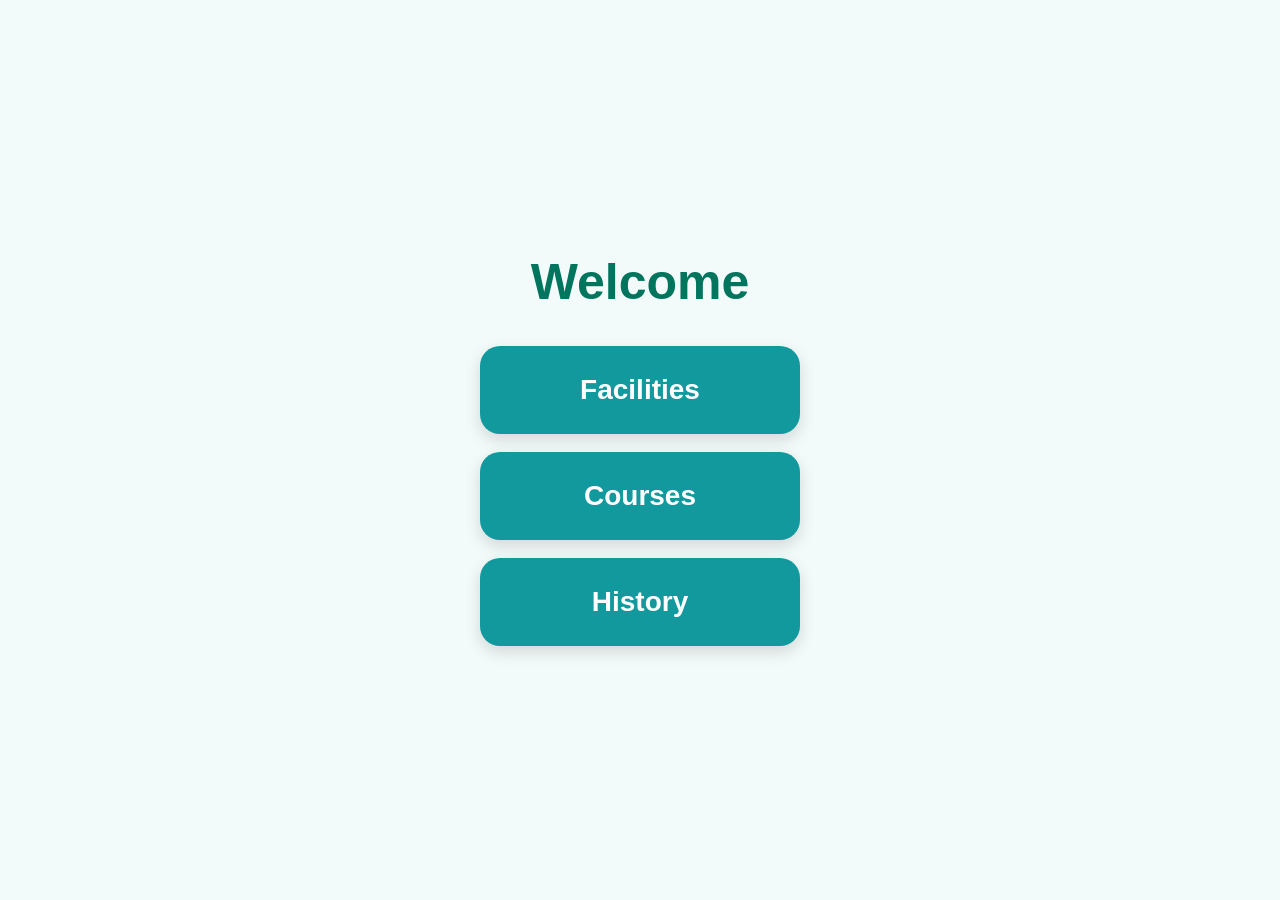
<file: html_pepper/html/index.html>
<!DOCTYPE html>
<html lang="en">
<head>
    <meta charset="UTF-8">
    <title>Pepper Main Menu</title>
    <link rel="stylesheet" type="text/css" href="./css/style.css">
<style id="pepper-css-fallback">
/* Pepper tablet safe CSS - no CSS variables, no modern-only features */
* {
    box-sizing: border-box;
}

html, body {
    margin: 0;
    padding: 0;
    width: 100%;
    min-height: 100%;
    font-family: Arial, Helvetica, sans-serif;
    background-color: #f3fbfa;
    color: #103c3a;
}

body {
    overflow-x: hidden;
}

.container {
    display: flex;
    flex-direction: column;
    align-items: center;
    justify-content: center;
    min-height: 100vh;
    gap: 18px;
    padding: 30px 20px;
    text-align: center;
    background-color: #f3fbfa;
}

.content-page {
    justify-content: flex-start;
}

h1 {
    font-size: 50px;
    line-height: 1.1;
    margin: 0 0 18px 0;
    color: #00755e;
}

h2 {
    font-size: 30px;
    margin: 0 0 8px 0;
    color: #11999e;
}

p {
    font-size: 22px;
    line-height: 1.35;
    margin: 0;
    color: #526866;
}

button,
.menu-button,
.back-btn {
    display: block;
    width: 320px;
    min-height: 88px;
    padding: 18px 24px;
    font-size: 28px;
    border: 0;
    border-radius: 20px;
    background-color: #11999e;
    color: #ffffff;
    font-weight: bold;
    cursor: pointer;
    box-shadow: 0 6px 16px rgba(0, 0, 0, 0.14);
}

button:hover,
button:focus,
.menu-button:hover,
.menu-button:focus {
    background-color: #0f7f83;
    outline: 4px solid #bcebed;
}

button:active,
.menu-button:active {
    transform: scale(0.97);
}

.back-btn {
    margin-top: 12px;
    background-color: #00755e;
}

.back-btn:hover,
.back-btn:focus {
    background-color: #005f4c;
}

.list-container {
    width: 100%;
    max-width: 900px;
    display: flex;
    flex-direction: column;
    align-items: center;
    gap: 16px;
}

.card {
    width: 100%;
    max-width: 850px;
    background-color: #ffffff;
    padding: 22px;
    border-radius: 18px;
    border: 2px solid #d3d6d5;
    box-shadow: 0 5px 14px rgba(0, 0, 0, 0.14);
    color: #103c3a;
}

.status-text {
    font-size: 24px;
    color: #526866;
}

</style>
</head>
<body>

<div class="container">
    <h1>Welcome</h1>

    <button class="menu-button" onclick="goToPage('facilities.html')">Facilities</button>
    <button class="menu-button" onclick="goToPage('courses.html')">Courses</button>
    <button class="menu-button" onclick="goToPage('history.html')">History</button>
</div>

<script src="js/app.js"></script>
</body>
</html>
</file>
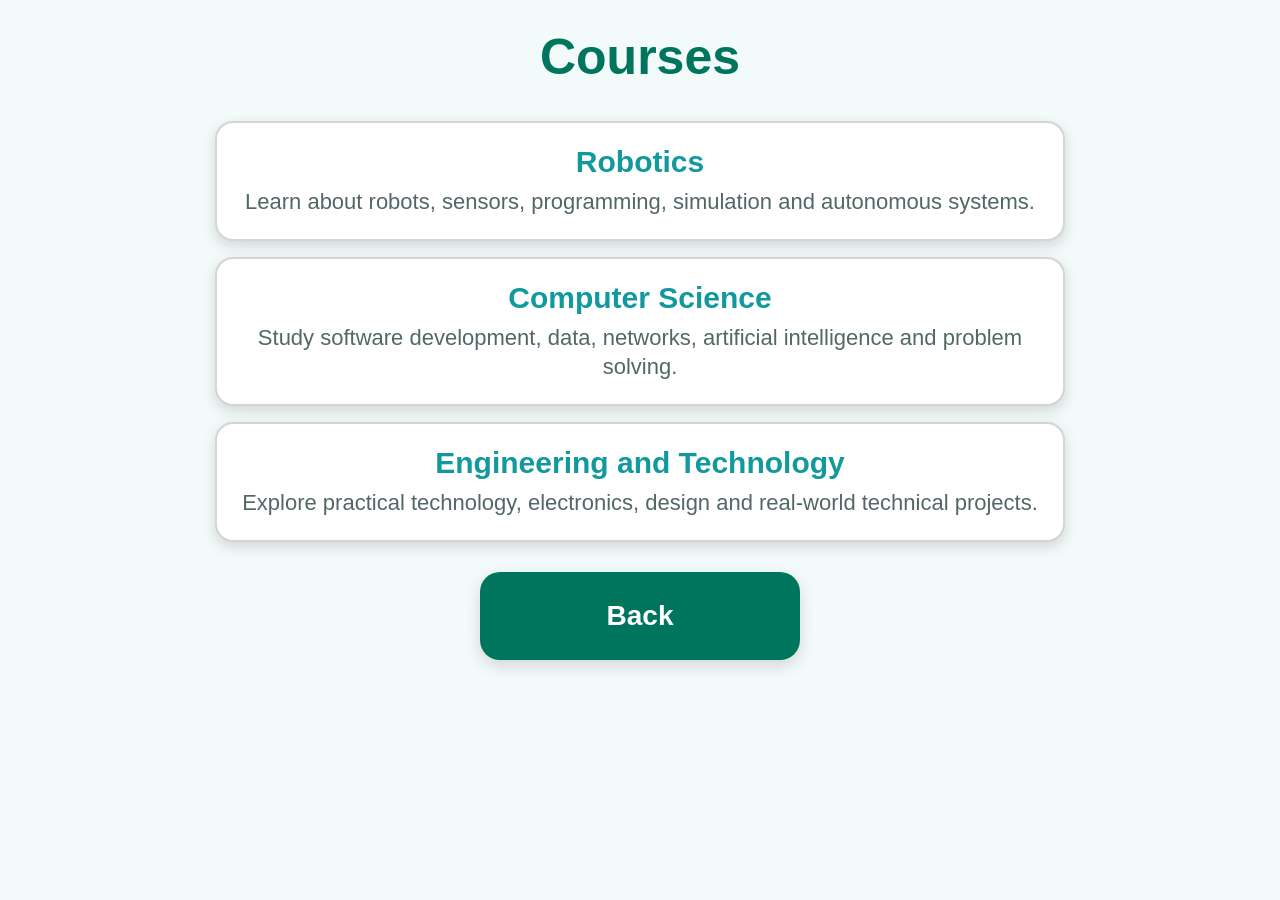
<file: html_pepper/html/courses.html>
<!DOCTYPE html>
<html lang="en">
<head>
    <meta charset="UTF-8">
    <title>Courses</title>
    <link rel="stylesheet" type="text/css" href="./css/style.css">
<style id="pepper-css-fallback">
/* Pepper tablet safe CSS - no CSS variables, no modern-only features */
* {
    box-sizing: border-box;
}

html, body {
    margin: 0;
    padding: 0;
    width: 100%;
    min-height: 100%;
    font-family: Arial, Helvetica, sans-serif;
    background-color: #f3fbfa;
    color: #103c3a;
}

body {
    overflow-x: hidden;
}

.container {
    display: flex;
    flex-direction: column;
    align-items: center;
    justify-content: center;
    min-height: 100vh;
    gap: 18px;
    padding: 30px 20px;
    text-align: center;
    background-color: #f3fbfa;
}

.content-page {
    justify-content: flex-start;
}

h1 {
    font-size: 50px;
    line-height: 1.1;
    margin: 0 0 18px 0;
    color: #00755e;
}

h2 {
    font-size: 30px;
    margin: 0 0 8px 0;
    color: #11999e;
}

p {
    font-size: 22px;
    line-height: 1.35;
    margin: 0;
    color: #526866;
}

button,
.menu-button,
.back-btn {
    display: block;
    width: 320px;
    min-height: 88px;
    padding: 18px 24px;
    font-size: 28px;
    border: 0;
    border-radius: 20px;
    background-color: #11999e;
    color: #ffffff;
    font-weight: bold;
    cursor: pointer;
    box-shadow: 0 6px 16px rgba(0, 0, 0, 0.14);
}

button:hover,
button:focus,
.menu-button:hover,
.menu-button:focus {
    background-color: #0f7f83;
    outline: 4px solid #bcebed;
}

button:active,
.menu-button:active {
    transform: scale(0.97);
}

.back-btn {
    margin-top: 12px;
    background-color: #00755e;
}

.back-btn:hover,
.back-btn:focus {
    background-color: #005f4c;
}

.list-container {
    width: 100%;
    max-width: 900px;
    display: flex;
    flex-direction: column;
    align-items: center;
    gap: 16px;
}

.card {
    width: 100%;
    max-width: 850px;
    background-color: #ffffff;
    padding: 22px;
    border-radius: 18px;
    border: 2px solid #d3d6d5;
    box-shadow: 0 5px 14px rgba(0, 0, 0, 0.14);
    color: #103c3a;
}

.status-text {
    font-size: 24px;
    color: #526866;
}

</style>
</head>
<body onload="loadCourses()">

<div class="container content-page">
    <h1>Courses</h1>

    <div id="courses-container" class="list-container">
        <p class="status-text">Loading...</p>
    </div>

    <button class="back-btn" onclick="goToPage('index.html')">Back</button>
</div>

<script src="js/app.js"></script>
</body>
</html>
</file>
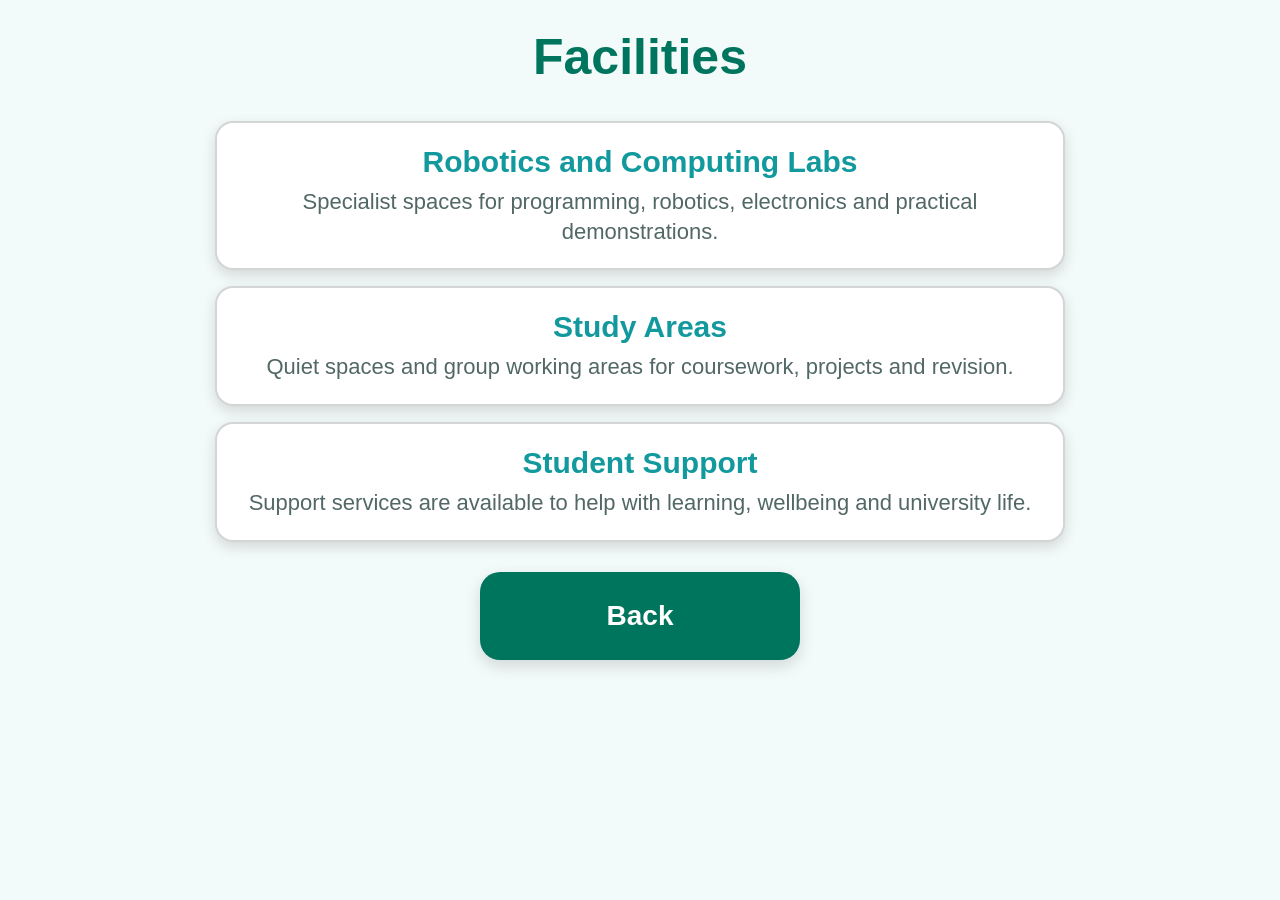
<file: html_pepper/html/facilities.html>
<!DOCTYPE html>
<html lang="en">
<head>
    <meta charset="UTF-8">
    <title>Facilities</title>
    <link rel="stylesheet" type="text/css" href="./css/style.css">
<style id="pepper-css-fallback">
/* Pepper tablet safe CSS - no CSS variables, no modern-only features */
* {
    box-sizing: border-box;
}

html, body {
    margin: 0;
    padding: 0;
    width: 100%;
    min-height: 100%;
    font-family: Arial, Helvetica, sans-serif;
    background-color: #f3fbfa;
    color: #103c3a;
}

body {
    overflow-x: hidden;
}

.container {
    display: flex;
    flex-direction: column;
    align-items: center;
    justify-content: center;
    min-height: 100vh;
    gap: 18px;
    padding: 30px 20px;
    text-align: center;
    background-color: #f3fbfa;
}

.content-page {
    justify-content: flex-start;
}

h1 {
    font-size: 50px;
    line-height: 1.1;
    margin: 0 0 18px 0;
    color: #00755e;
}

h2 {
    font-size: 30px;
    margin: 0 0 8px 0;
    color: #11999e;
}

p {
    font-size: 22px;
    line-height: 1.35;
    margin: 0;
    color: #526866;
}

button,
.menu-button,
.back-btn {
    display: block;
    width: 320px;
    min-height: 88px;
    padding: 18px 24px;
    font-size: 28px;
    border: 0;
    border-radius: 20px;
    background-color: #11999e;
    color: #ffffff;
    font-weight: bold;
    cursor: pointer;
    box-shadow: 0 6px 16px rgba(0, 0, 0, 0.14);
}

button:hover,
button:focus,
.menu-button:hover,
.menu-button:focus {
    background-color: #0f7f83;
    outline: 4px solid #bcebed;
}

button:active,
.menu-button:active {
    transform: scale(0.97);
}

.back-btn {
    margin-top: 12px;
    background-color: #00755e;
}

.back-btn:hover,
.back-btn:focus {
    background-color: #005f4c;
}

.list-container {
    width: 100%;
    max-width: 900px;
    display: flex;
    flex-direction: column;
    align-items: center;
    gap: 16px;
}

.card {
    width: 100%;
    max-width: 850px;
    background-color: #ffffff;
    padding: 22px;
    border-radius: 18px;
    border: 2px solid #d3d6d5;
    box-shadow: 0 5px 14px rgba(0, 0, 0, 0.14);
    color: #103c3a;
}

.status-text {
    font-size: 24px;
    color: #526866;
}

</style>
</head>
<body onload="loadFacilities()">

<div class="container content-page">
    <h1>Facilities</h1>

    <div id="facilities-container" class="list-container">
        <p class="status-text">Loading...</p>
    </div>

    <button class="back-btn" onclick="goToPage('index.html')">Back</button>
</div>

<script src="js/app.js"></script>
</body>
</html>
</file>
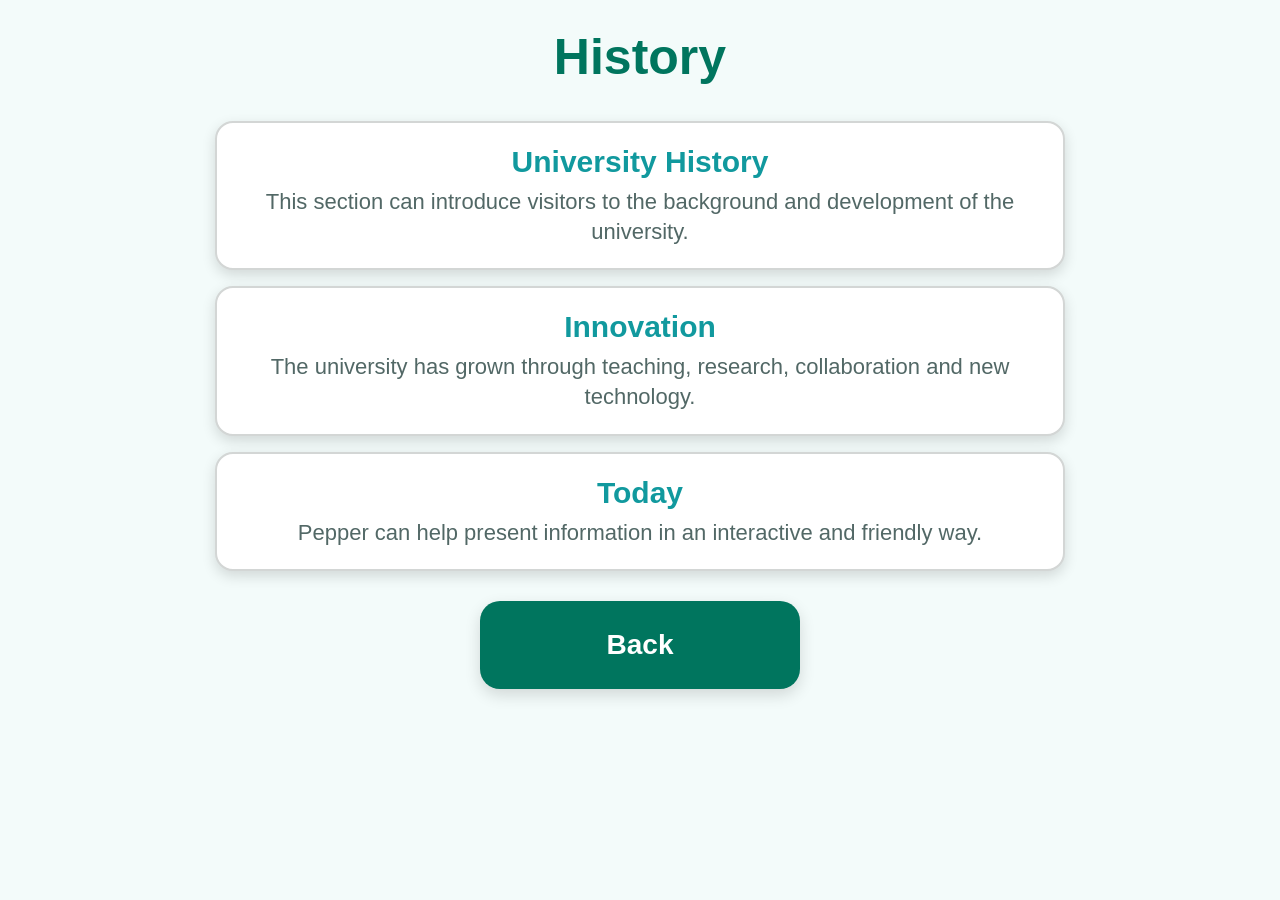
<file: html_pepper/html/history.html>
<!DOCTYPE html>
<html lang="en">
<head>
    <meta charset="UTF-8">
    <title>History</title>
    <link rel="stylesheet" type="text/css" href="./css/style.css">
<style id="pepper-css-fallback">
/* Pepper tablet safe CSS - no CSS variables, no modern-only features */
* {
    box-sizing: border-box;
}

html, body {
    margin: 0;
    padding: 0;
    width: 100%;
    min-height: 100%;
    font-family: Arial, Helvetica, sans-serif;
    background-color: #f3fbfa;
    color: #103c3a;
}

body {
    overflow-x: hidden;
}

.container {
    display: flex;
    flex-direction: column;
    align-items: center;
    justify-content: center;
    min-height: 100vh;
    gap: 18px;
    padding: 30px 20px;
    text-align: center;
    background-color: #f3fbfa;
}

.content-page {
    justify-content: flex-start;
}

h1 {
    font-size: 50px;
    line-height: 1.1;
    margin: 0 0 18px 0;
    color: #00755e;
}

h2 {
    font-size: 30px;
    margin: 0 0 8px 0;
    color: #11999e;
}

p {
    font-size: 22px;
    line-height: 1.35;
    margin: 0;
    color: #526866;
}

button,
.menu-button,
.back-btn {
    display: block;
    width: 320px;
    min-height: 88px;
    padding: 18px 24px;
    font-size: 28px;
    border: 0;
    border-radius: 20px;
    background-color: #11999e;
    color: #ffffff;
    font-weight: bold;
    cursor: pointer;
    box-shadow: 0 6px 16px rgba(0, 0, 0, 0.14);
}

button:hover,
button:focus,
.menu-button:hover,
.menu-button:focus {
    background-color: #0f7f83;
    outline: 4px solid #bcebed;
}

button:active,
.menu-button:active {
    transform: scale(0.97);
}

.back-btn {
    margin-top: 12px;
    background-color: #00755e;
}

.back-btn:hover,
.back-btn:focus {
    background-color: #005f4c;
}

.list-container {
    width: 100%;
    max-width: 900px;
    display: flex;
    flex-direction: column;
    align-items: center;
    gap: 16px;
}

.card {
    width: 100%;
    max-width: 850px;
    background-color: #ffffff;
    padding: 22px;
    border-radius: 18px;
    border: 2px solid #d3d6d5;
    box-shadow: 0 5px 14px rgba(0, 0, 0, 0.14);
    color: #103c3a;
}

.status-text {
    font-size: 24px;
    color: #526866;
}

</style>
</head>
<body onload="loadHistory()">

<div class="container content-page">
    <h1>History</h1>

    <div id="history-container" class="list-container">
        <p class="status-text">Loading...</p>
    </div>

    <button class="back-btn" onclick="goToPage('index.html')">Back</button>
</div>

<script src="js/app.js"></script>
</body>
</html>
</file>
<file: html_pepper/html/css/style.css>
/* Pepper tablet safe CSS - no CSS variables, no modern-only features */
* {
    box-sizing: border-box;
}

html, body {
    margin: 0;
    padding: 0;
    width: 100%;
    min-height: 100%;
    font-family: Arial, Helvetica, sans-serif;
    background-color: #f3fbfa;
    color: #103c3a;
}

body {
    overflow-x: hidden;
}

.container {
    display: flex;
    flex-direction: column;
    align-items: center;
    justify-content: center;
    min-height: 100vh;
    gap: 18px;
    padding: 30px 20px;
    text-align: center;
    background-color: #f3fbfa;
}

.content-page {
    justify-content: flex-start;
}

h1 {
    font-size: 50px;
    line-height: 1.1;
    margin: 0 0 18px 0;
    color: #00755e;
}

h2 {
    font-size: 30px;
    margin: 0 0 8px 0;
    color: #11999e;
}

p {
    font-size: 22px;
    line-height: 1.35;
    margin: 0;
    color: #526866;
}

button,
.menu-button,
.back-btn {
    display: block;
    width: 320px;
    min-height: 88px;
    padding: 18px 24px;
    font-size: 28px;
    border: 0;
    border-radius: 20px;
    background-color: #11999e;
    color: #ffffff;
    font-weight: bold;
    cursor: pointer;
    box-shadow: 0 6px 16px rgba(0, 0, 0, 0.14);
}

button:hover,
button:focus,
.menu-button:hover,
.menu-button:focus {
    background-color: #0f7f83;
    outline: 4px solid #bcebed;
}

button:active,
.menu-button:active {
    transform: scale(0.97);
}

.back-btn {
    margin-top: 12px;
    background-color: #00755e;
}

.back-btn:hover,
.back-btn:focus {
    background-color: #005f4c;
}

.list-container {
    width: 100%;
    max-width: 900px;
    display: flex;
    flex-direction: column;
    align-items: center;
    gap: 16px;
}

.card {
    width: 100%;
    max-width: 850px;
    background-color: #ffffff;
    padding: 22px;
    border-radius: 18px;
    border: 2px solid #d3d6d5;
    box-shadow: 0 5px 14px rgba(0, 0, 0, 0.14);
    color: #103c3a;
}

.status-text {
    font-size: 24px;
    color: #526866;
}
</file>
